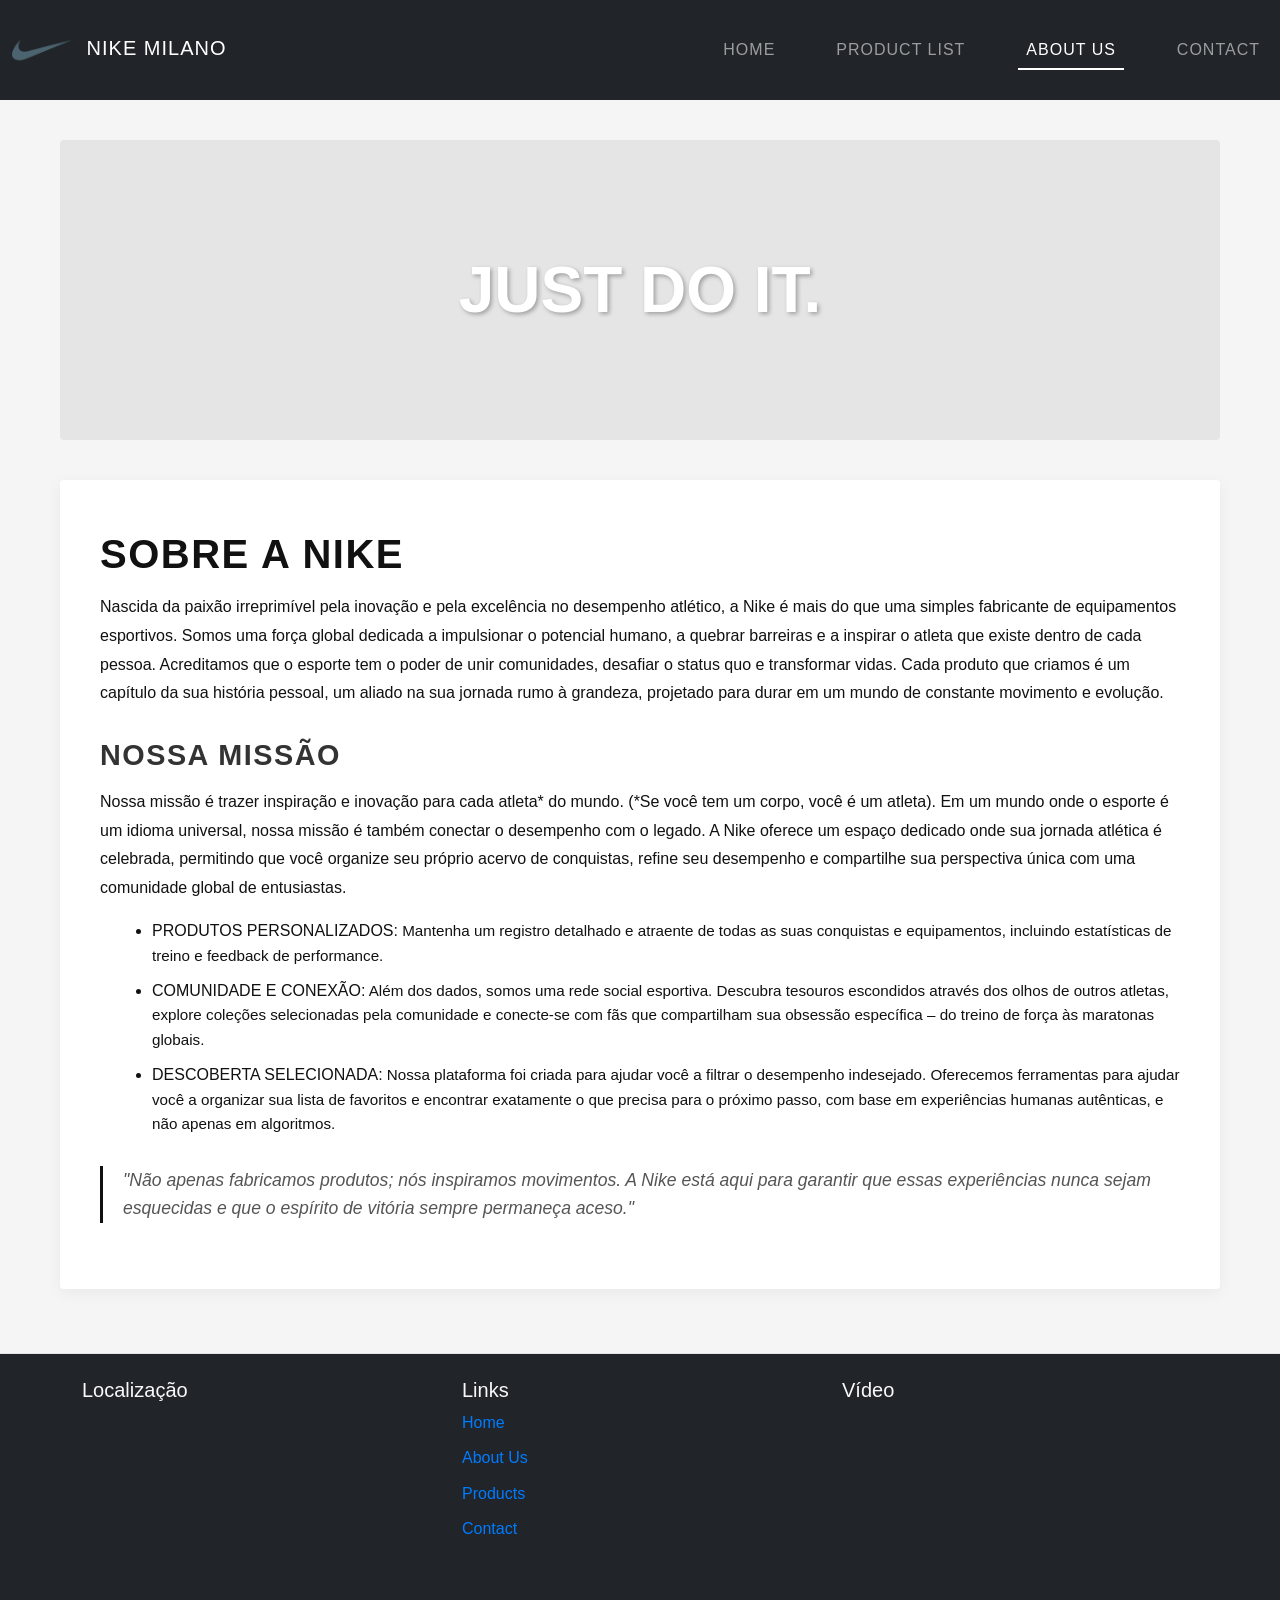
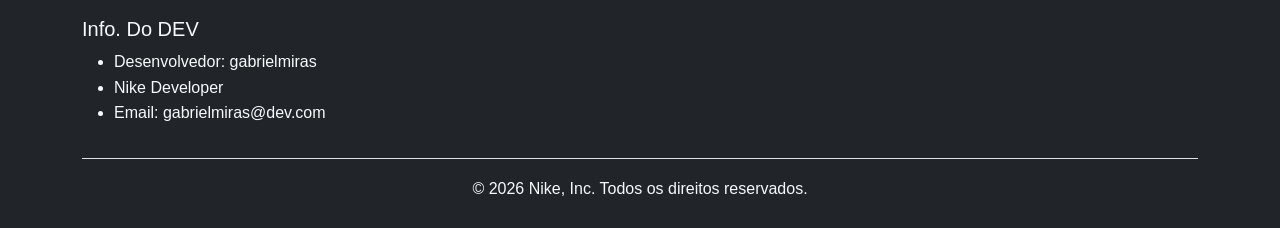
<file: Aboutus.html>
<!DOCTYPE html>
<html lang="pt-br">

<head>
    <meta charset="UTF-8">
    <meta name="viewport" content="width=device-width, initial-scale=1.0">
    <link rel="shortcut icon" href="pasta.img/nikeshoes.png">
    <title>Prada Milano.com </title>
    <link href="https://cdn.jsdelivr.net/npm/bootstrap@5.3.8/dist/css/bootstrap.min.css" rel="stylesheet">
    <link rel="stylesheet" href="style.css/Aboutus.css">
</head>

<body>
    <nav class="navbar navbar-expand-lg navbar-dark bg-dark">
        <div class="container-fluid">
            <a class="navbar-brand" href="index.html">
                <img src="pasta.img/nike.png" alt="" width="60px" style="filter: brightness(2);"> <span
                    class="ms-2">Nike Milano</span>
            </a>

            <button class="navbar-toggler" type="button" data-bs-toggle="collapse" data-bs-target="#navbarNav">
                <span class="navbar-toggler-icon"></span>
            </button>

            <div class="collapse navbar-collapse" id="navbarNav">
                <ul class="navbar-nav ms-auto">
                    <li class="nav-item"><a class="nav-link " href="index.html">Home</a></li>
                    <li class="nav-item"><a class="nav-link " href="Productlist.html">Product list</a></li>
                    <li class="nav-item"><a class="nav-link active" href="Aboutus.html">About us</a></li>

                    <li class="nav-item"><a class="nav-link" href="contato.html">Contact </a></li>

                </ul>
            </div>
        </div>
    </nav>

    <main>
        <div class="main-content">
            <div class="hero-image">
                <div class="image-placeholder">
                    <span>Just Do It.</span>
                </div>
            </div>

            <article class="content-box">
                <section class="about-section">
                    <h1>Sobre a Nike</h1>
                    <p>
                        Nascida da paixão irreprimível pela inovação e pela excelência no desempenho atlético, a Nike é
                        mais do que uma simples fabricante de equipamentos esportivos. Somos uma força global dedicada a
                        impulsionar o potencial humano, a quebrar barreiras e a inspirar o atleta que existe dentro de
                        cada pessoa. Acreditamos que o esporte tem o poder de unir comunidades, desafiar o status quo e
                        transformar vidas. Cada produto que criamos é um capítulo da sua história pessoal, um aliado na
                        sua jornada rumo à grandeza, projetado para durar em um mundo de constante movimento e evolução.
                    </p>
                </section>

                <section class="mission-section">
                    <h2>Nossa Missão</h2>
                    <p>
                        Nossa missão é trazer inspiração e inovação para cada atleta* do mundo. (*Se você tem um corpo,
                        você é um atleta). Em um mundo onde o esporte é um idioma universal, nossa missão é também
                        conectar o desempenho com o legado. A Nike oferece um espaço dedicado onde sua jornada atlética
                        é celebrada, permitindo que você organize seu próprio acervo de conquistas, refine seu
                        desempenho e compartilhe sua perspectiva única com uma comunidade global de entusiastas.
                    </p>
                    <ul class="mission-list">
                        <li><strong>Produtos Personalizados:</strong> Mantenha um registro detalhado e atraente de todas
                            as suas conquistas e equipamentos, incluindo estatísticas de treino e feedback de
                            performance.</li>
                        <li><strong>Comunidade e Conexão:</strong> Além dos dados, somos uma rede social esportiva.
                            Descubra tesouros escondidos através dos olhos de outros atletas, explore coleções
                            selecionadas pela comunidade e conecte-se com fãs que compartilham sua obsessão específica –
                            do treino de força às maratonas globais.</li>
                        <li><strong>Descoberta Selecionada:</strong> Nossa plataforma foi criada para ajudar você a
                            filtrar o desempenho indesejado. Oferecemos ferramentas para ajudar você a organizar sua
                            lista de favoritos e encontrar exatamente o que precisa para o próximo passo, com base em
                            experiências humanas autênticas, e não apenas em algoritmos.</li>
                    </ul>
                </section>

                <blockquote class="quote">
                    "Não apenas fabricamos produtos; nós inspiramos movimentos. A Nike está aqui para garantir que essas
                    experiências nunca sejam esquecidas e que o espírito de vitória sempre permaneça aceso."
                </blockquote>
            </article>
        </div>
    </main>

    

</body>
      <footer class="bg-dark text-light mt-4 p-4">
        <div class="container">
            <div class="row">
               
                <div class="col-md-4 col-sm-12">
                    <h5>Localização</h5>
                    <iframe
                        src="https://www.google.com/maps/embed?pb=!1m18!1m12!1m3!1d3669.7236133485544!2d-47.01196938838151!3d-23.10721137902743!2m3!1f0!2f0!3f0!3m2!1i1024!2i768!4f13.1!3m3!1m2!1s0x94cf33b3d7ebc9c1%3A0x748e6bf6eb8ff1b7!2sNike%20Unite%20Premium%20SP!5e0!3m2!1spt-BR!2sbr!4v1777395983190!5m2!1spt-BR!2sbr"
                        width="100%" height="200" style="border:0;" allowfullscreen="" loading="lazy"
                        referrerpolicy="no-referrer-when-downgrade">></iframe>
                </div>

                
                <div class="col-md-4 col-sm-12">
                    <h5>Links</h5>
                    <ul class="list-unstyled">
                        <li><a href="index.html" class="text-decoration-none">Home</a></li>
                        <li><a href="Aboutus.html" class="text-decoration-none">About Us</a></li>
                        <li><a href="Productlist.html" class="text-decoration-none">Products</a></li>
                        <li><a href="contato.html" class="text-decoration-none">Contact</a></li>
                    </ul>
                </div>

                

               
                <div class="col-md-4 col-sm-12">
                    <h5>Vídeo</h5>
                    <iframe width="100%" height="200"
                        src="https://www.youtube-nocookie.com/embed/--kcMgkQqoI?si=rhpG4FzkPLnDvNIr"
                        title="YouTube video player" frameborder="0"
                        allow="accelerometer; clipboard-write; encrypted-media; gyroscope; picture-in-picture; web-share"
                        referrerpolicy="strict-origin-when-cross-origin" allowfullscreen>

                    </iframe>
                </div>
                <div class="col-md-4 col-sm-12">
                    <h5>Info. Do DEV</h5>
                    <ul class="Dev info">
                        <li>Desenvolvedor: gabrielmiras</li>
                        <li>Nike Developer</li>
                        <li>Email: gabrielmiras@dev.com</li>

                    </ul>
                </div>

            </div>

           
            <div class="text-center border-top pt-3 mt-3">
                <p class="mb-0">&copy; 2026 Nike, Inc. Todos os direitos reservados.</p>
            </div>
        </div>
    </footer>


<script src="https://cdn.jsdelivr.net/npm/bootstrap@5.3.8/dist/js/bootstrap.bundle.min.js"></script>
</body>

</html>
</file>
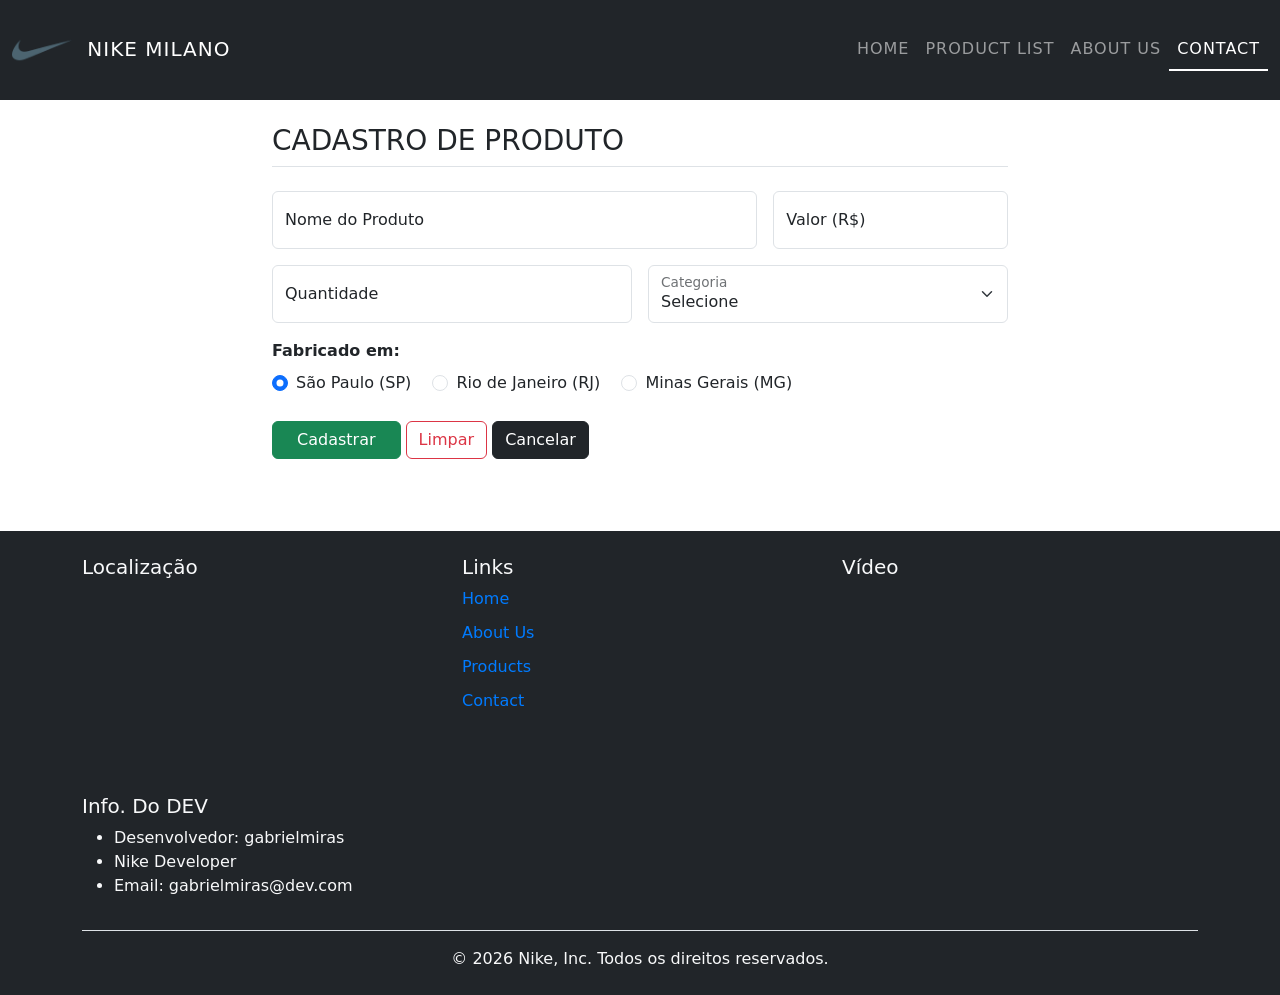
<file: contato.html>
<!DOCTYPE html>
<html lang="pt-br">

<head>
    <meta charset="UTF-8">
    <meta name="viewport" content="width=device-width, initial-scale=1.0">
    <link rel="shortcut icon" href="pasta.img/nikeshoes.png">
    <title>Prada Milano.com</title>
    <link href="https://cdn.jsdelivr.net/npm/bootstrap@5.3.3/dist/css/bootstrap.min.css" rel="stylesheet">
    <link rel="stylesheet" href="style.css/contato.css">
</head>

<body class="d-flex flex-column min-vh-100">

    <nav class="navbar navbar-expand-lg navbar-dark bg-dark">
        <div class="container-fluid">
            <a class="navbar-brand" href="index.html">
                <img src="pasta.img/nike.png" alt="" width="60px" style="filter: brightness(2);">
                <span class="ms-2">Nike Milano</span>
            </a>
            <button class="navbar-toggler" type="button" data-bs-toggle="collapse" data-bs-target="#navbarNav">
                <span class="navbar-toggler-icon"></span>
            </button>
            <div class="collapse navbar-collapse" id="navbarNav">
                <ul class="navbar-nav ms-auto">
                    <li class="nav-item"><a class="nav-link" href="index.html">Home</a></li>
                    <li class="nav-item"><a class="nav-link" href="Productlist.html">Product list</a></li>
                    <li class="nav-item"><a class="nav-link" href="Aboutus.html">About us</a></li>
                    <li class="nav-item"><a class="nav-link active" href="contato.html">Contact</a></li>
                </ul>
            </div>
        </div>
    </nav>

    <main class="flex-grow-1">
        <div class="container mt-4 mb-5">
            <div class="row justify-content-center">
                <div class="col-lg-8">
                    <h3 class="mb-4 text-uppercase border-bottom pb-2">Cadastro de Produto</h3>
                    <form class="row g-3">
                        <div class="col-md-8 col-sm-12">
                            <div class="form-floating">
                                <input type="text" name="nome_prod" id="nome_prod" class="form-control"
                                    placeholder="Ex: Nike Air Max" required>
                                <label for="nome_prod">Nome do Produto</label>
                            </div>
                        </div>
                        <div class="col-md-4 col-sm-12">
                            <div class="form-floating">
                                <input type="number" name="valor" id="valor" class="form-control" placeholder="0.00"
                                    step="0.5" min="0" required>
                                <label for="valor">Valor (R$)</label>
                            </div>
                        </div>
                        <div class="col-md-6 col-sm-12">
                            <div class="form-floating">
                                <input type="number" name="quantidade" id="quantidade" class="form-control"
                                    placeholder="0" min="0" required>
                                <label for="quantidade">Quantidade</label>
                            </div>
                        </div>
                        <div class="col-md-6 col-sm-12">
                            <div class="form-floating">
                                <select name="categoria" id="categoria" class="form-select" required>
                                    <option value="" selected disabled>Selecione</option>
                                    <option value="calcados">Calçados</option>
                                    <option value="vestuario">Vestuário</option>
                                    <option value="acessorios">Acessórios</option>
                                </select>
                                <label for="categoria">Categoria</label>
                            </div>
                        </div>
                        <div class="col-12 mt-3">
                            <label class="form-label d-block fw-bold">Fabricado em:</label>
                            <div class="form-check form-check-inline">
                                <input type="radio" name="origem" id="sp" value="sp" class="form-check-input" checked>
                                <label for="sp" class="form-check-label">São Paulo (SP)</label>
                            </div>
                            <div class="form-check form-check-inline">
                                <input type="radio" name="origem" id="rj" value="rj" class="form-check-input">
                                <label for="rj" class="form-check-label">Rio de Janeiro (RJ)</label>
                            </div>
                            <div class="form-check form-check-inline">
                                <input type="radio" name="origem" id="mg" value="mg" class="form-check-input">
                                <label for="mg" class="form-check-label">Minas Gerais (MG)</label>
                            </div>
                        </div>
                        <div class="col-12 mt-4">
                            <button type="submit" class="btn btn-success px-4">Cadastrar</button>
                            <button type="reset" class="btn btn-outline-danger">Limpar</button>
                            <a href="index.html" class="btn btn-dark">Cancelar</a>
                        </div>
                    </form>
                </div>
            </div>
        </div>
    </main>
    <footer class="bg-dark text-light mt-4 p-4">
        <div class="container">
            <div class="row">
               
                <div class="col-md-4 col-sm-12">
                    <h5>Localização</h5>
                    <iframe
                        src="https://www.google.com/maps/embed?pb=!1m18!1m12!1m3!1d3669.7236133485544!2d-47.01196938838151!3d-23.10721137902743!2m3!1f0!2f0!3f0!3m2!1i1024!2i768!4f13.1!3m3!1m2!1s0x94cf33b3d7ebc9c1%3A0x748e6bf6eb8ff1b7!2sNike%20Unite%20Premium%20SP!5e0!3m2!1spt-BR!2sbr!4v1777395983190!5m2!1spt-BR!2sbr"
                        width="100%" height="200" style="border:0;" allowfullscreen="" loading="lazy"
                        referrerpolicy="no-referrer-when-downgrade">></iframe>
                </div>

                
                <div class="col-md-4 col-sm-12">
                    <h5>Links</h5>
                    <ul class="list-unstyled">
                        <li><a href="index.html" class="text-decoration-none">Home</a></li>
                        <li><a href="Aboutus.html" class="text-decoration-none">About Us</a></li>
                        <li><a href="Productlist.html" class="text-decoration-none">Products</a></li>
                        <li><a href="contato.html" class="text-decoration-none">Contact</a></li>
                    </ul>
                </div>

                

               
                <div class="col-md-4 col-sm-12">
                    <h5>Vídeo</h5>
                    <iframe width="100%" height="200"
                        src="https://www.youtube-nocookie.com/embed/--kcMgkQqoI?si=rhpG4FzkPLnDvNIr"
                        title="YouTube video player" frameborder="0"
                        allow="accelerometer; clipboard-write; encrypted-media; gyroscope; picture-in-picture; web-share"
                        referrerpolicy="strict-origin-when-cross-origin" allowfullscreen>

                    </iframe>
                </div>
                <div class="col-md-4 col-sm-12">
                    <h5>Info. Do DEV</h5>
                    <ul class="Dev info">
                        <li>Desenvolvedor: gabrielmiras</li>
                        <li>Nike Developer</li>
                        <li>Email: gabrielmiras@dev.com</li>

                    </ul>
                </div>

            </div>

           
            <div class="text-center border-top pt-3 mt-3">
                <p class="mb-0">&copy; 2026 Nike, Inc. Todos os direitos reservados.</p>
            </div>
        </div>
    </footer>

    <script src="https://cdn.jsdelivr.net/npm/bootstrap@5.3.3/dist/js/bootstrap.bundle.min.js"></script>
</body>

</html>
</file>
<file: style.css/Aboutus.css>
@import url("https://cdn.jsdelivr.net/npm/bootstrap-icons@1.13.1/font/bootstrap-icons.min.css");

* {
    margin: 0;
    padding: 0;
}

body {
    font-family: 'Oswald', sans-serif;
    background-color: #f5f5f5;
    color: #111;
    line-height: 1.6;
}

header {
    background-color: #fff;
    border-bottom: 1px solid #e5e5e5;
    position: sticky;
    top: 0;
    z-index: 1000;
}

.nav-container {
    max-width: 1400px;
    margin: 0 auto;
    padding: 10px 20px;
    display: flex;
    justify-content: space-between;
    align-items: center;
}

.logo svg {
    fill: #111;
    display: block;
}

nav ul {
    list-style: none;
    display: flex;
    gap: 25px;
}

nav a {
    text-decoration: none;
    color: #111;
    font-weight: 500;
    text-transform: uppercase;
    font-size: 14px;
    letter-spacing: 1px;
    transition: color 0.3s ease;
}

.navbar {
    background-color: #111 ;
    padding: 15px 0;
}

.navbar-brand, .nav-link {
    text-transform: uppercase;
    font-weight: 500;
    letter-spacing: 1px;
}

.navbar-nav .nav-item {
    margin-left: 20px;
}

.navbar-nav .nav-link.active {
    color: #fff ;
    border-bottom: 2px solid #fff;
    padding-bottom: 5px;
}

.nav-link:hover {
    color: #ccc ;
}

main {
    padding: 40px 0;
}

.main-content {
    max-width: 1200px;
    margin: 0 auto;
    padding: 0 20px;
}

.hero-image {
    width: 100%;
    height: 300px;
    background-color: #e5e5e5;
    margin-bottom: 40px;
    border-radius: 4px;
    display: flex;
    justify-content: center;
    align-items: center;
    overflow: hidden;
}

.image-placeholder {
    font-family: 'Oswald', sans-serif;
    font-size: 4rem;
    font-weight: 700;
    text-transform: uppercase;
    color: #fff;
    text-shadow: 2px 2px 4px rgba(0, 0, 0, 0.3);
}

.hero-image img {
    width: 100%;
    height: 100%;
    object-fit: cover;
}

.content-box {
    background-color: #fff;
    padding: 50px 40px;
    border-radius: 4px;
    box-shadow: 0 4px 15px rgba(0, 0, 0, 0.05);
}

.about-section, .mission-section {
    margin-bottom: 30px;
}

h1, h2 {
    text-transform: uppercase;
    font-weight: 700;
    margin-bottom: 15px;
    letter-spacing: 1.5px;
}

h1 {
    font-size: 2.5rem;
}

h2 {
    font-size: 1.8rem;
    color: #333;
}

p {
    margin-bottom: 15px;
    font-family: 'Helvetica Neue', Helvetica, Arial, sans-serif;
    font-weight: 300;
    font-size: 1rem;
    line-height: 1.8;
}

.mission-list {
    list-style-type: disc;
    margin-left: 20px;
    margin-bottom: 20px;
}

.mission-list li {
    margin-bottom: 10px;
    font-family: 'Helvetica Neue', Helvetica, Arial, sans-serif;
    font-weight: 300;
    font-size: 0.95rem;
    line-height: 1.6;
}

.mission-list strong {
    font-weight: 500;
    font-family: 'Oswald', sans-serif;
    text-transform: uppercase;
    font-size: 1rem;
}

.quote {
    font-family: 'Oswald', sans-serif;
    font-size: 1.1rem;
    font-weight: 500;
    font-style: italic;
    color: #555;
    padding-left: 20px;
    border-left: 3px solid #111;
    margin-top: 30px;
    line-height: 1.6;
}

footer {
    background-color: #fff;
    padding: 20px 0;
    border-top: 1px solid #e5e5e5;
    margin-top: 40px;
}

.footer-content {
    max-width: 1400px;
    margin: 0 auto;
    padding: 0 20px;
    text-align: center;
}

.footer-content p {
    font-size: 12px;
    color: #777;
    margin: 0;
}
  

.list-unstyled li {
    margin-bottom: 10px;
}

.list-unstyled li a {
    color: #007bff; 
    transition: all 0.3s ease-in-out;
    text-shadow: 0 0 0px transparent; 
}


.list-unstyled li a:hover {
    color: #00d4ff; 
    text-decoration: none;
    
    text-shadow: 0 0 8px #007bff, 
                 0 0 15px #007bff;
    filter: brightness(1.2);
}
</file>
<file: style.css/contato.css>
@import url("https://cdn.jsdelivr.net/npm/bootstrap-icons@1.13.1/font/bootstrap-icons.min.css");
@import url('https://fonts.googleapis.com/css2?family=Inter:wght@300;700&display=swap');

html, body {
    height: 100%;
    margin: 0;
}

body {
    display: flex;
    flex-direction: column;
}

main {
    flex: 1 0 auto;
}

.navbar {
    background-color: #212529 ;
    padding: 15px 0;
}

.navbar-brand, .nav-link {
    text-transform: uppercase;
    font-weight: 500;
    letter-spacing: 1px;
}

.navbar-nav .nav-link.active {
    color: #fff;
    border-bottom: 2px solid #fff;
}

.list-unstyled li {
    margin-bottom: 10px;
}

.list-unstyled li a {
    color: #007bff; 
    transition: all 0.3s ease-in-out;
    text-shadow: 0 0 0px transparent; 
}


.list-unstyled li a:hover {
    color: #00d4ff; 
    text-decoration: none;
    
    text-shadow: 0 0 8px #007bff, 
                 0 0 15px #007bff;
    filter: brightness(1.2);
}
</file>
